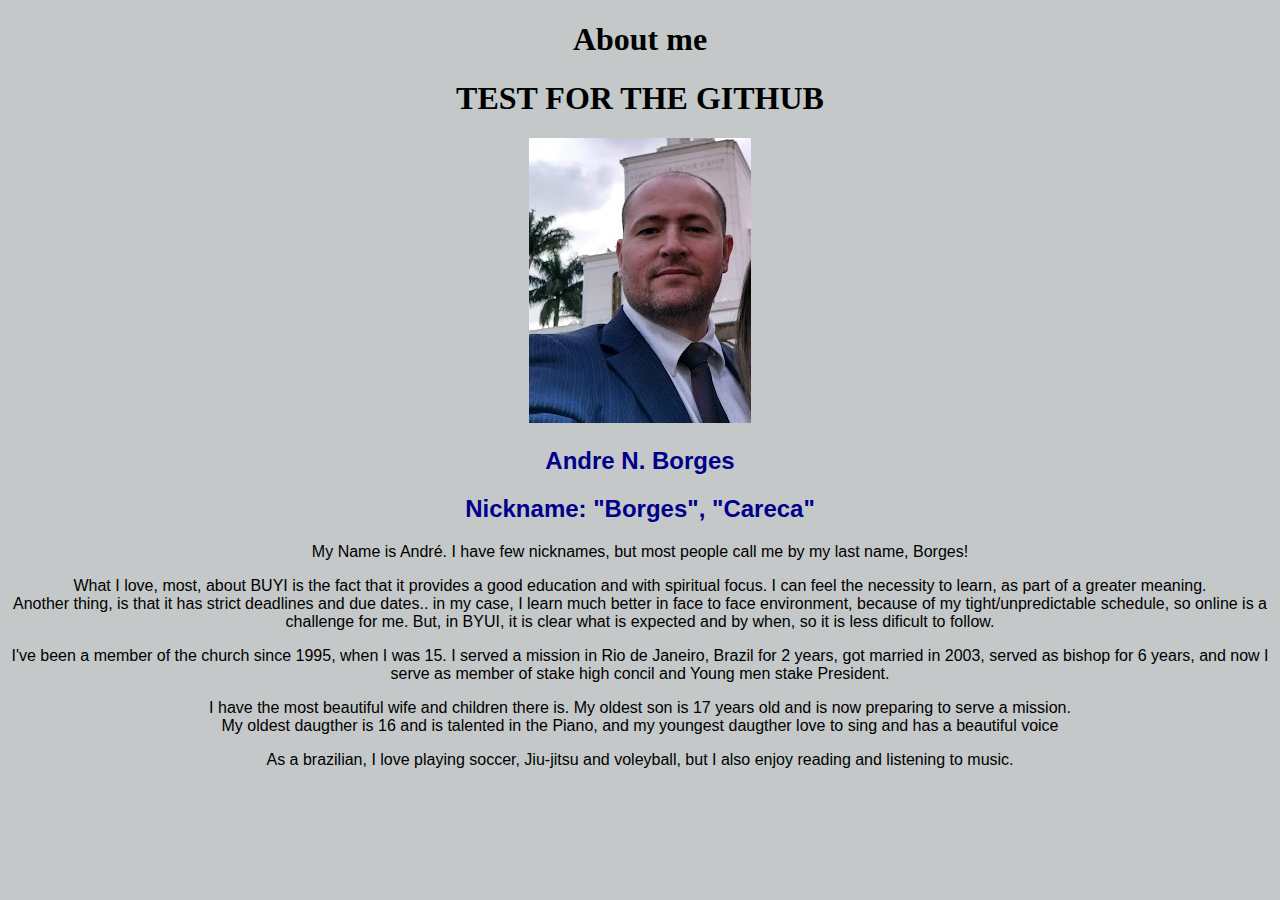
<file: aboutme/index.html>
<!DOCTYPE html>
<html lang="en">

<head>
    <meta charset="UTF-8">
    <meta http-equiv="X-UA-Compatible" content="IE=edge">
    <meta name="viewport" content="width=device-width, initial-scale=1.0">
    <title>All about me</title>
</head>
<style>
    body {
        text-align: center;
        background-color: rgb(196, 200, 201);
    }
    h2 {
        color: darkblue;
        font-family: 'Segoe UI', Tahoma, Geneva, Verdana, sans-serif;
        align-content: center;
       
    }

    p {
        color: black;
        font-family: Arial, Helvetica, sans-serif;
        font-size: medium}
    </style>

    <body>
        <h1>About me</h1>
        <h1>TEST FOR THE GITHUB</h1>
        <img src="images/aboutme.jpg" alt="Picture of Andre">

        <h2>Andre N. Borges</h2>
        <h2>Nickname: "Borges", "Careca"</h2>
        <p> My Name is André. I have few nicknames, but most people call me by my last name, Borges!</p>
        <p>What I love, most, about BUYI is the fact that it provides a good
        education and with spiritual focus. I can feel the necessity to learn,
        as part of a greater meaning. <br>
        Another thing, is that it has strict deadlines and due dates.. in my
        case, I learn much better in face to face environment, because of my
        tight/unpredictable schedule, so online is a challenge for me. But, in
        BYUI, it is clear what is expected and by when, so it is less dificult
        to follow.</p>
        <p>I've been a member of the church since 1995, when I was 15. I served a
        mission in Rio de Janeiro, Brazil for 2 years, got married in 2003,
        served as bishop for 6 years, and now I serve as member of stake high
        concil and Young men stake President.</p>
        <p>I have the most beautiful wife and children there is. My oldest son is 17 years old and is now preparing to serve
        a mission. <br>
        My oldest daugther is 16 and is talented in the Piano, and my youngest daugther love to sing and has a beautiful
        voice</p>
        <p>As a brazilian, I love playing soccer, Jiu-jitsu and voleyball, but I also enjoy
        reading and listening to music.</p>
</body>

</html>
</file>
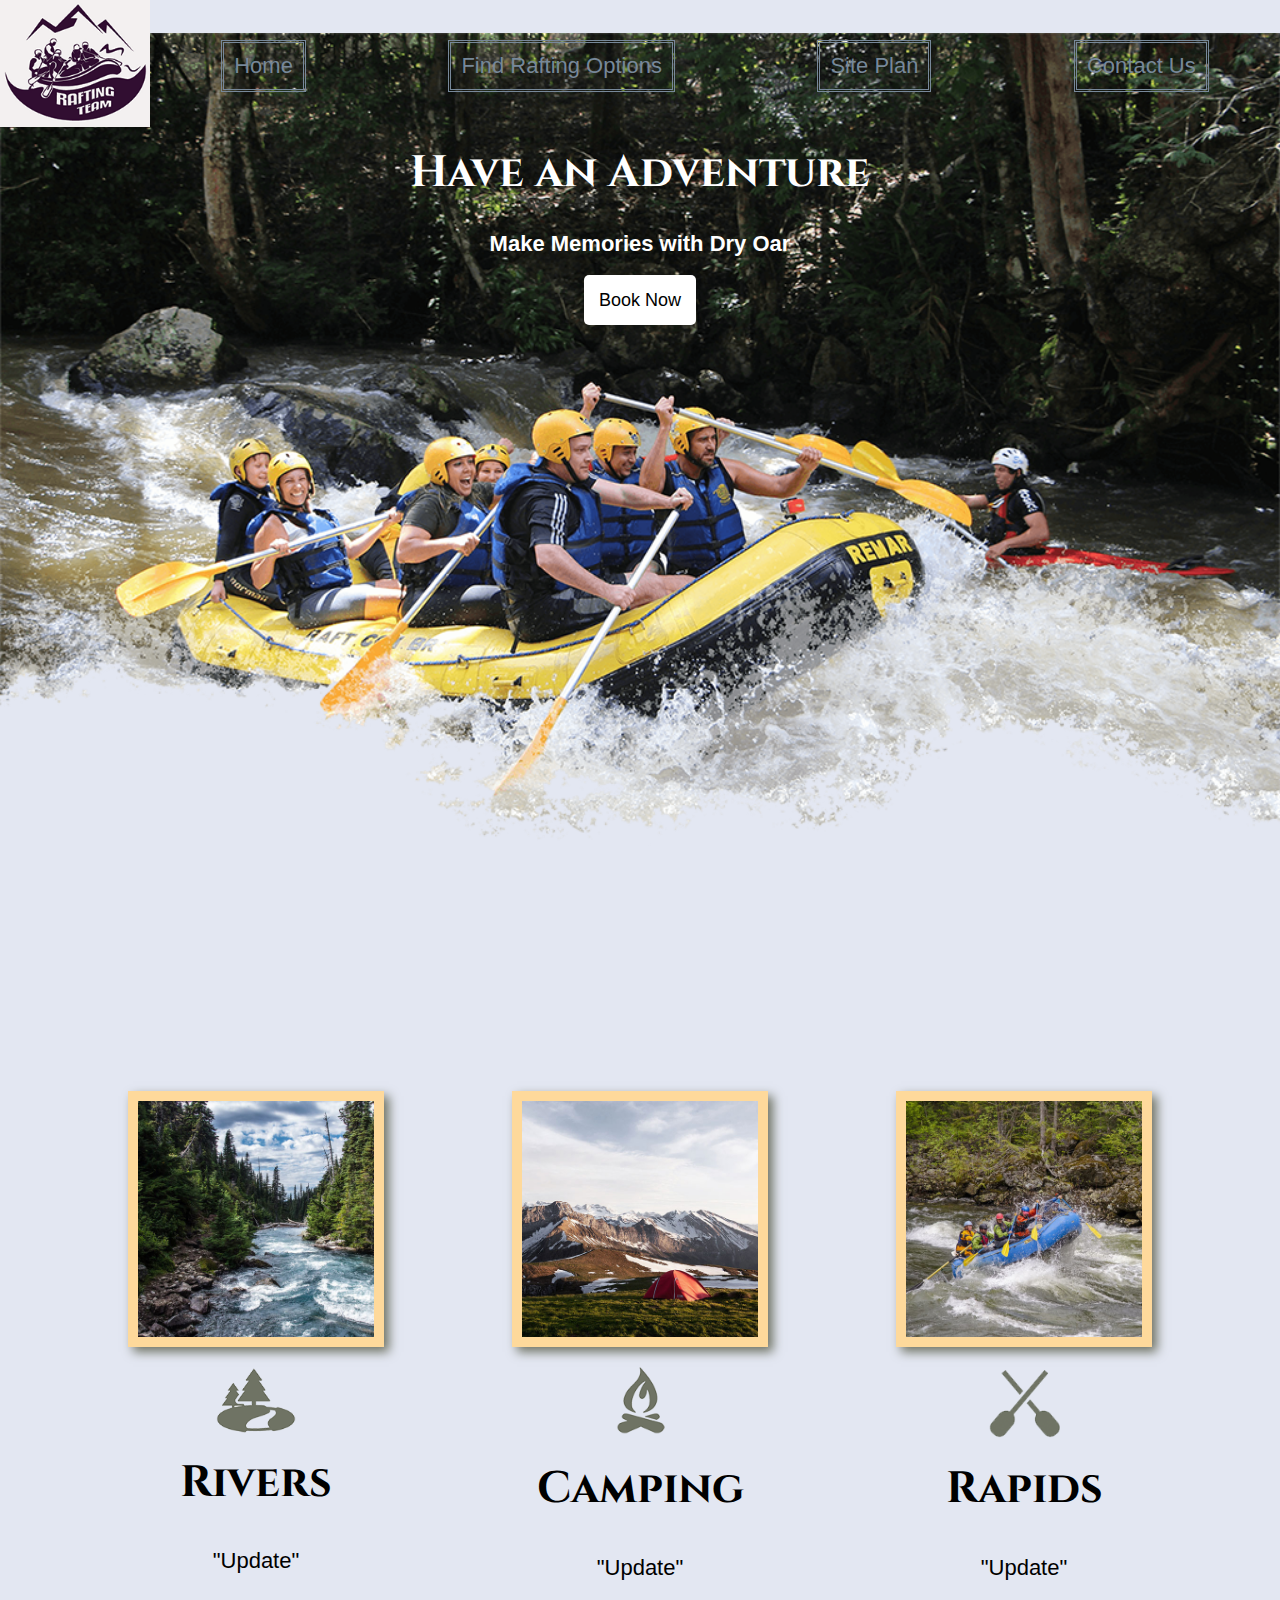
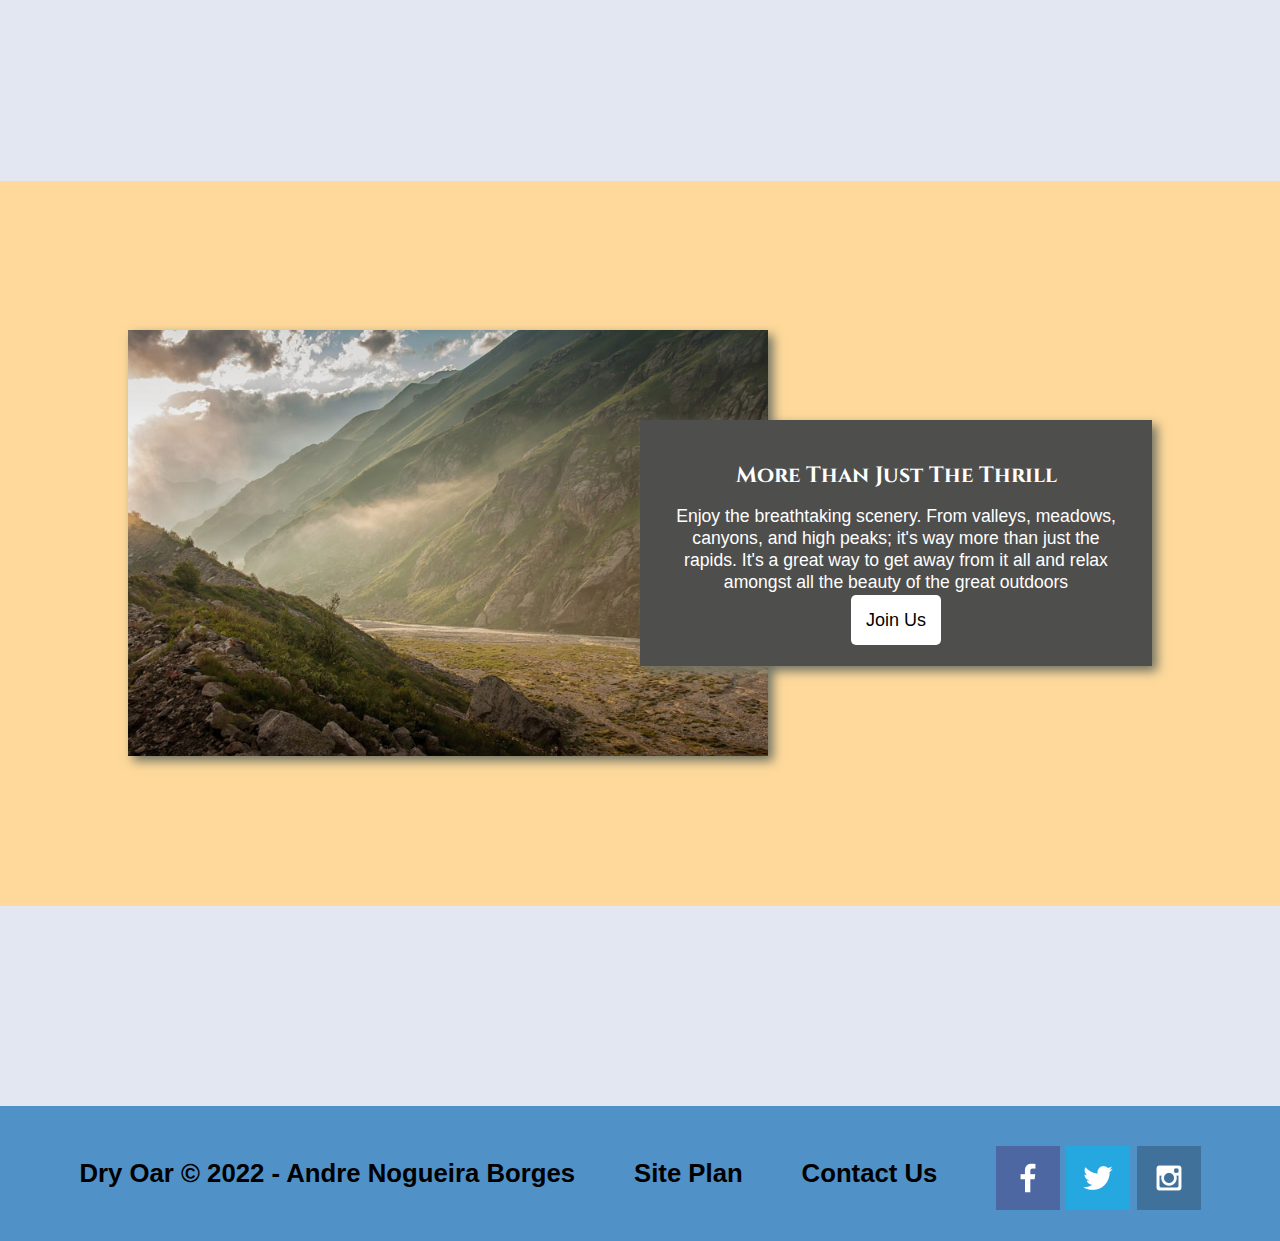
<file: wwr/index.html>
<!DOCTYPE html>
<html lang="en">
<head>
    <meta charset="UTF-8">
    <meta http-equiv="X-UA-Compatible" content="IE=edge">
    <meta name="viewport" content="width=device-width, initial-scale=1.0">
    <title>Whitewater Rafting Vacations | Dry Oar Boating | Home</title>
    <link rel="stylesheet" href="Styles/style.css">
</head>
<body>
    <div id="content">
        <header>
            <a id="Logo-link" href="index.html">
                <img class="logo" src="images/logo24_200.png" alt="Dry Oar Logo">
            </a>
            <nav>
                <a href="index.html">Home</a>
                <a href="rivers.html" target="_blank">Find Rafting Options</a>
                <a href="site-plan-rafting.html" target="_blank">Site Plan</a>
                <a href="contactus.html" target="_blank">Contact Us</a>
            </nav>

        </header>
        <div id="hero">
            <div id="hero-box">
                <img id="hero-img" src="images/hero.png" alt="People enjoying white water rafting">
            </div>
            <section id="hero-msg">
                <h1 class="home-title">Have an Adventure</h1>
                <h4>Make Memories with Dry Oar</h4>
                <div class="button-box">
                    <a class="book" href="rates.html">Book Now</a>
                </div>
            </section>

        </div>
        <main class="home-grid">
            <section class="rivers-card">
                <img class="card-img" src="images/rivers.jpg" alt="Rivers in Forest">
                <img class="icon" src="images/river_icon.png" alt="Rivers icon">
                <h2>Rivers</h2>
                <p>"Update"</p>
            </section>
            <section class="camping-card">
                <img class="card-img" src="images/camping.jpg" alt="Tent in Mountains">
                <img class="icon" src="images/fire_icon.png" alt="Fire icon">
                <h2>Camping</h2>
                <p>"Update"</p>
            </section>
            <section class="rapids-card">
                <img class="card-img" src="images/rapids.jpg" alt="Rafting Boat">
                <img class="icon" src="images/oars.png" alt="Oars icon">
                <h2>Rapids</h2>
                <p>"Update"</p>
            </section>
            <div id="background"></div>
            <img class="mountains" src="images/mountains.jpg" alt="Misty Mountains">
            <section class="msg">
                <h2>More Than Just The Thrill</h2>
                <p>Enjoy the breathtaking scenery. From valleys, meadows, canyons, and high peaks; it's way more than just the rapids. It's a great way to get away from it all and relax amongst all the beauty of the great outdoors</p>
                <a class="join" href="rivers.html">Join Us</a>
            </section> 

        </main>
        <footer>
            <h3>Dry Oar &copy; 2022 - Andre Nogueira Borges</h3>
            <h3><a href="site-plan-rafting.html">Site Plan</a></h3>
            <h3><a href="contactus.html">Contact Us</a></h3>
            <div class="social">
                <a href="https://facebook.com" target="_blank"><img src="images/facebook.png" alt="fb icon"></a>
                <a href="https://twitter.com" target="_blank"><img src="images/twitter.png" alt="twitter icon" ></a>
                <a href="https://instagram.com" target="_blank"><img src="images/instagram.png" alt="instagram icon"></a>
            </div>

        </footer>
    </div>
    
</body>
</html>
</file>
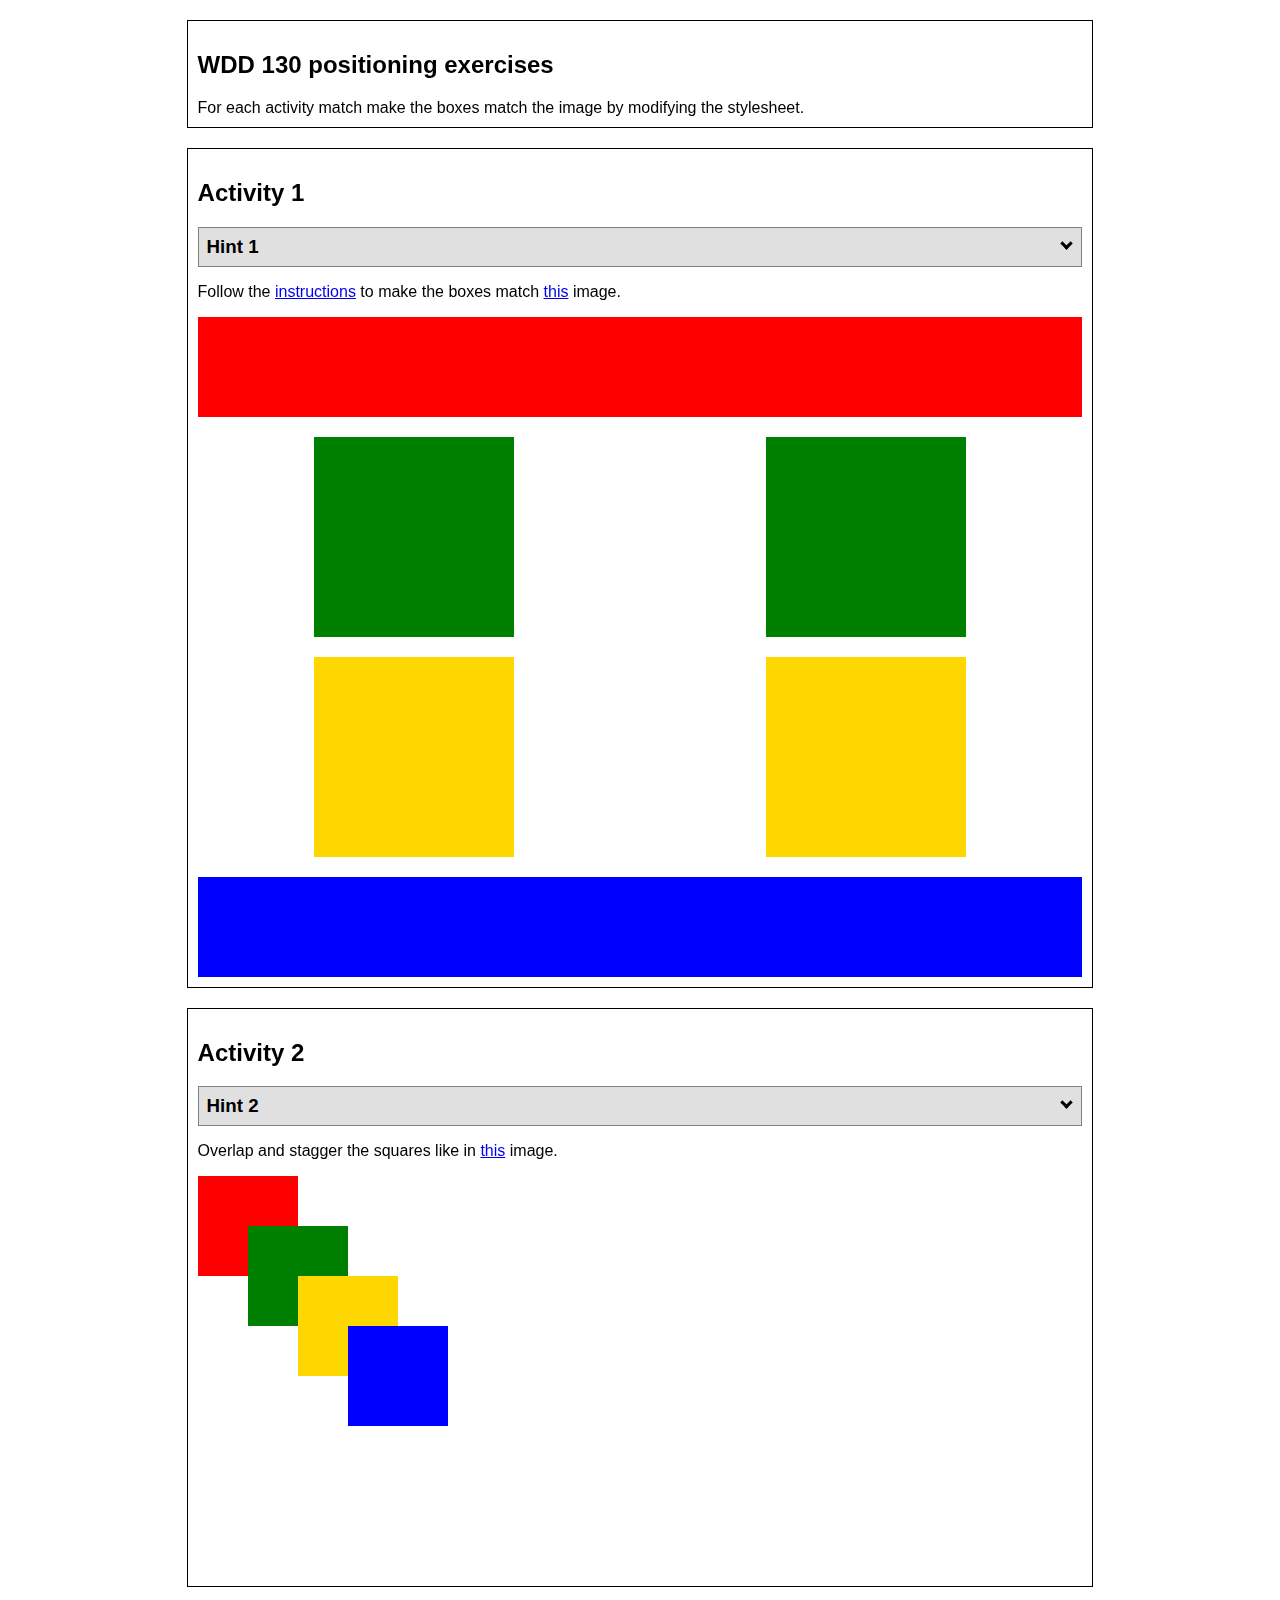
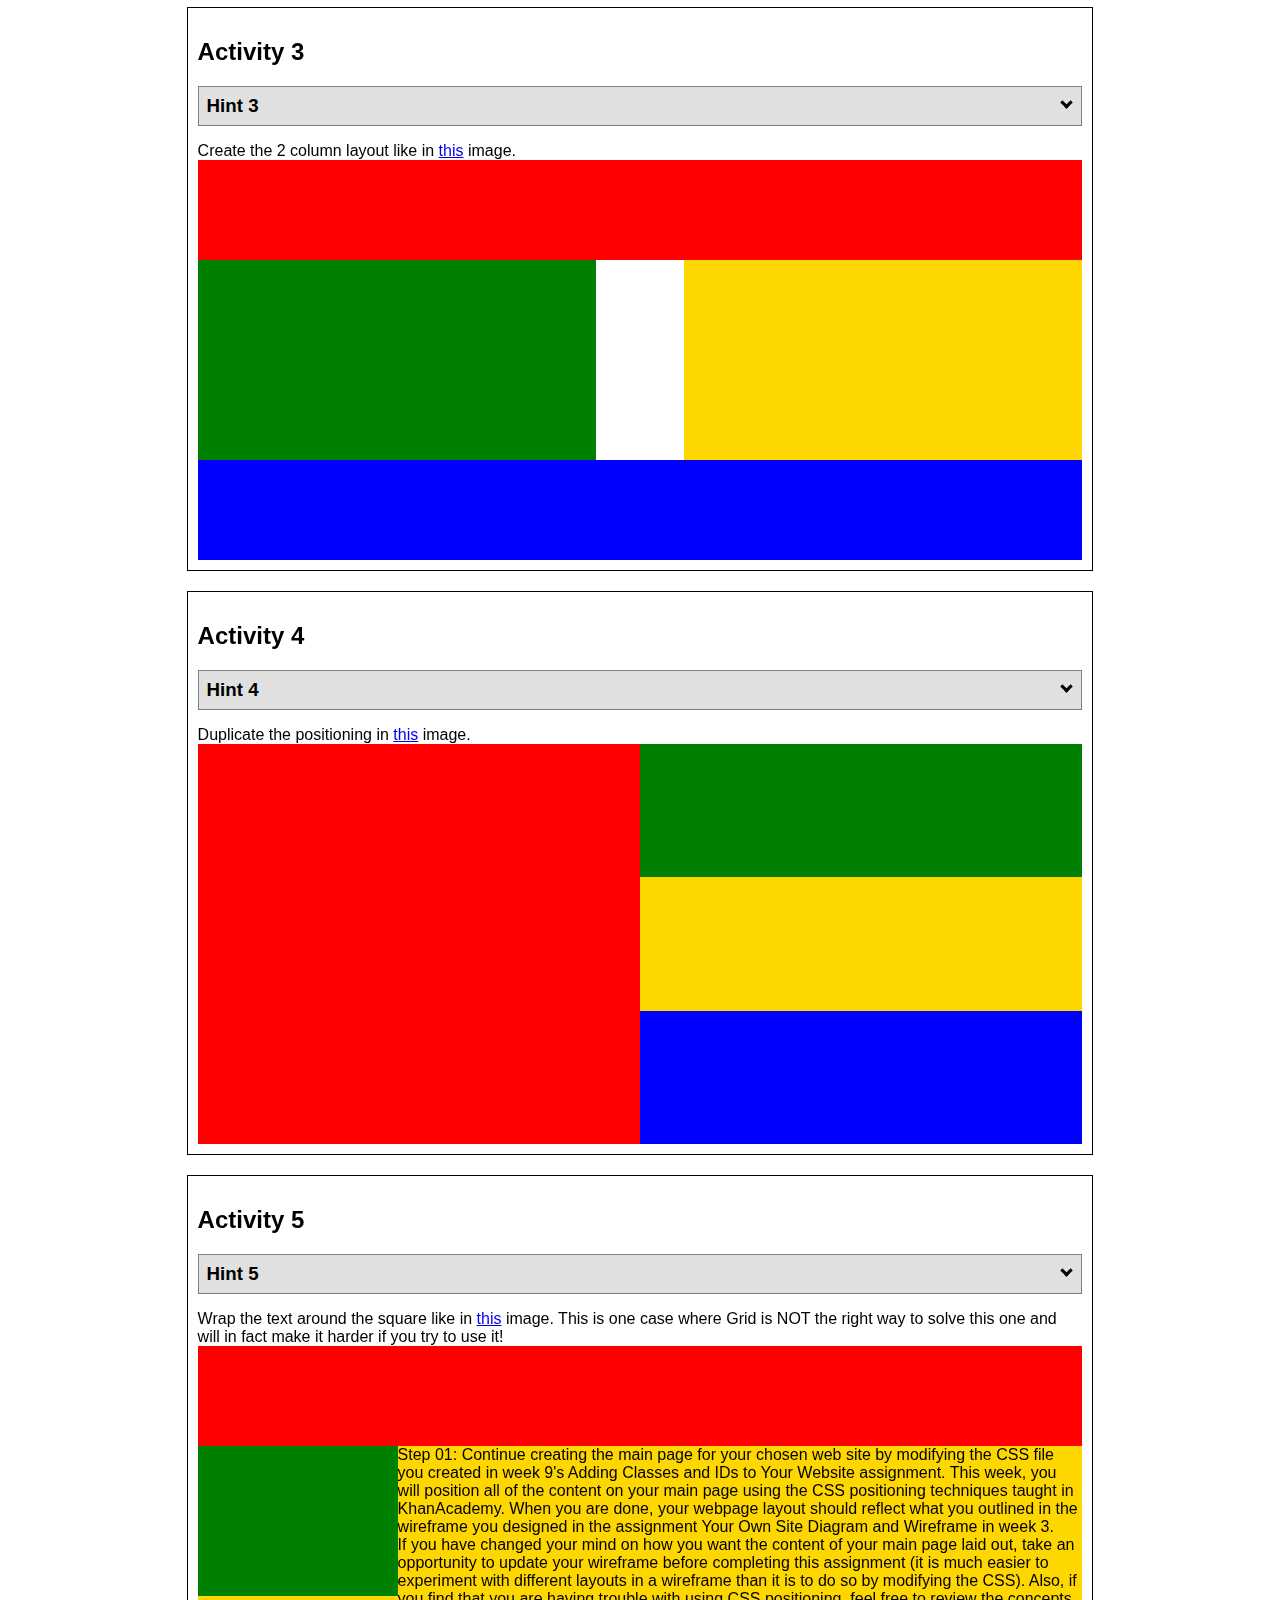
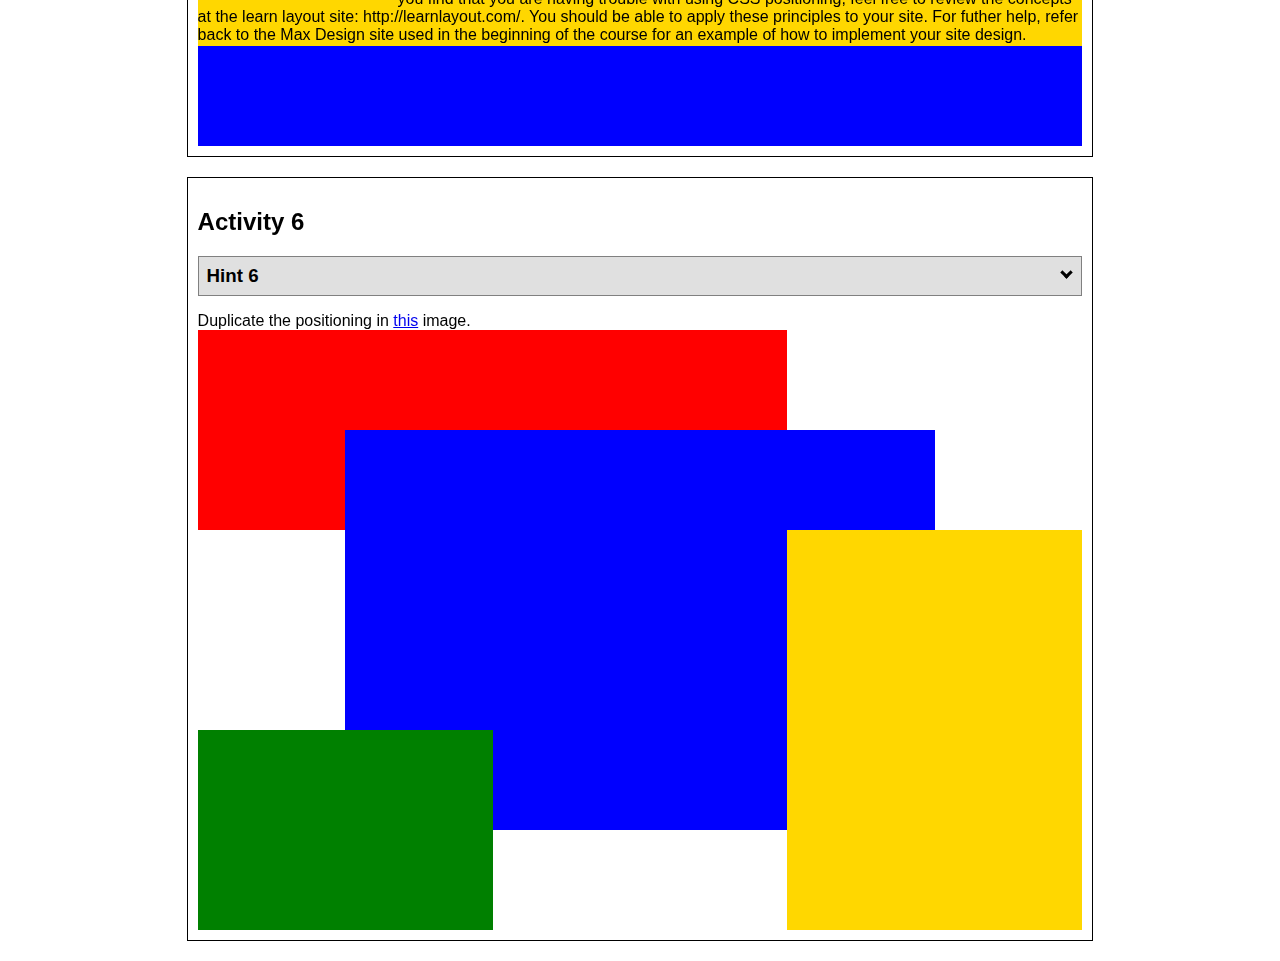
<file: positioning.html>
<!DOCTYPE html>
<html lang="en">
  <head>
    <!-- HTML - Name: positioning.html -->
    <title>Positioning Activity</title>
    <link rel="stylesheet" type="text/css" href="positionstyles.css" />
  </head>
  <body>
    <div class="activity">
      <h2>WDD 130 positioning exercises</h2>
      For each activity match make the boxes match the image by modifying the stylesheet.</div>
    <div class="activity">
      <h2>Activity 1</h2>
      <section class="hint"><input type="checkbox" ><i></i> <h3>Hint 1</h3><div><p>Check out the <a href="https://byui-wdd.github.io/wdd130/activities/w06-css-positioning.html" target="_blank">activity instructions</a> in Ilearn!</p></div></section>
      <p>Follow the <a href="https://byui-wdd.github.io/wdd130/activities/w06-css-positioning.html" target="_blank">instructions</a> to make the boxes match  <a href="https://byui-wdd.github.io/wdd130/images/example1.png" target="_blank">this</a> image.</p>
      <div class="content1" >
        <div class="red1" ></div>
        <div class="green1" ></div>
        <div class="green1" ></div>
        <div class="yellow1"></div>
        <div class="yellow1"></div>
        <div class="blue1"></div>
      </div>
    </div>
    <div class="activity">
      <h2>Activity 2</h2>
      <section class="hint"><input type="checkbox" > <h3>Hint 2</h3><i></i><div><p>Remember that the best way to shift elements around slightly on the page is with Margins.  You could also use Grid.  Either would work for this. If you choose margin, you can use a <em>negative</em> margin. (ie margin-top: -20px;)</p><h4>Properties used:</h4><ul><li>margin-top, margin-left</li><li>...or...</li><li>grid-template-columns: 50px 50px 50px 50px 50px </li></ul></div></section>
      <p>Overlap and stagger the squares like in <a href="https://byui-wdd.github.io/wdd130/images/example2.png" target="_blank">this</a> image.</p>
      <div class="content2" >
        <div class="red2" ></div>
        <div class="green2" ></div>
        <div class="yellow2"></div>
        <div class="blue2"></div>
      </div>
    </div>
    <div class="activity">
      <h2>Activity 3</h2>
      <section class="hint"><input type="checkbox" > <h3>Hint 3</h3><i></i><div><p>This one is going to be best solved with CSS Grid. Remember to make the boxes the right width first...then start moving them around. </p><h4>Properties used:</h4><ul><li>display:grid;</li><li>grid-template-columns:</li><li>grid-column-gap:</li>
        <li>grid-column:</li>  </ul></div></section>
      Create the 2 column layout like in <a href="https://byui-wdd.github.io/wdd130/images/example3.png" target="_blank">this</a>  image.
      <div class="content3" >
        <div class="red3" ></div>
        <div class="green3" ></div>
        <div class="yellow3"></div>
        <div class="blue3"></div>
      </div>
    </div>
    <div class="activity">
      <h2>Activity 4</h2>
      <section class="hint"><input type="checkbox" > <h3>Hint 4</h3><i></i><div><p>For the others we have been primarily concerned with width. For this one you will need to adjust height as well. </p><h4>Properties used:</h4><ul><li>display:grid;</li><li>grid-template-columns:</li><li>grid-row:</li></ul></div></section>
      Duplicate the positioning in <a href="https://byui-wdd.github.io/wdd130/images/example4.png" target="_blank">this</a> image. 
      <div class="content4" >
        <div class="red4" ></div>
        <div class="green4" ></div>
        <div class="yellow4"></div>
        <div class="blue4"></div>
      </div>
    </div>

    <div class="activity">
      <h2>Activity 5</h2>
      <section class="hint"><input type="checkbox" > <h3>Hint 5</h3><i></i><div><p>Grid is <strong>not</strong> the right way to do this.  In fact there is only one way to really do that...and that is with float. Remember that we float the thing we want the text to wrap around.  Also remember to start by making all the shapes the right size and shape.</p><h4>Properties used:</h4><ul><li>float: left;</li></ul></div></section>
      Wrap the text around the square like in <a href="https://byui-wdd.github.io/wdd130/images/example5.png" target="_blank">this</a> image. This is one case where Grid is NOT the right way to solve this one and will in fact make it harder if you try to use it!
      <div class="content5" >
        <div class="red5" ></div>
        <div class="green5" ></div>
        <div class="yellow5">Step 01: Continue creating the main page for your chosen web site by modifying the CSS file you created in week 9's Adding Classes and IDs to Your Website assignment. This week, you will position all of the content on your main page using the CSS positioning techniques taught in KhanAcademy. When you are done, your webpage layout should reflect what you outlined in the wireframe you designed in the assignment Your Own Site Diagram and Wireframe in week 3. <br />
          If you have changed your mind on how you want the content of your main page laid out, take an opportunity to update your wireframe before completing this assignment (it is much easier to experiment with different layouts in a wireframe than it is to do so by modifying the CSS). Also, if you find that you are having trouble with using CSS positioning, feel free to review the concepts at the learn layout site: http://learnlayout.com/. You should be able to apply these principles to your site. For futher help, refer back to the Max Design site used in the beginning of the course for an example of how to implement your site design.</div>
        <div class="blue5"></div>
      </div>
    </div>
    <div class="activity">
      <h2>Activity 6</h2>
      <section class="hint"><input type="checkbox" > <h3>Hint 6</h3><i></i><div><p>This one is all about visualizing the grid behind the layout. If you are having a hard time doing that first: all the sizes are even multiples of 100, and second here is another example with the lines drawn: <a href="https://byui-wdd.github.io/wdd130/images/example6-hint.png" target="_blank">example 6 with lines</a>. For this one you will find it easiest if you use px for the column width. You can also use <kbd>z-index</kbd> to control the element layering.    </p><h4>Properties used:</h4><ul><li>display:grid;</li><li>grid-template-columns:</li><li>grid-column:</li><li>grid-row:</li><li><a href="https://www.w3schools.com/cssref/pr_pos_z-index.asp" target="_blank">z-index:</a></li></ul></div></section>
      Duplicate the positioning in <a href="https://byui-wdd.github.io/wdd130/images/example6.png" target="_blank">this</a> image.
      <div class="content6" >
        <div class="red6" ></div>
        <div class="green6" ></div>
        <div class="yellow6"></div>
        <div class="blue6"></div>
      </div>
    </div>
  </body>
</html>
</file>
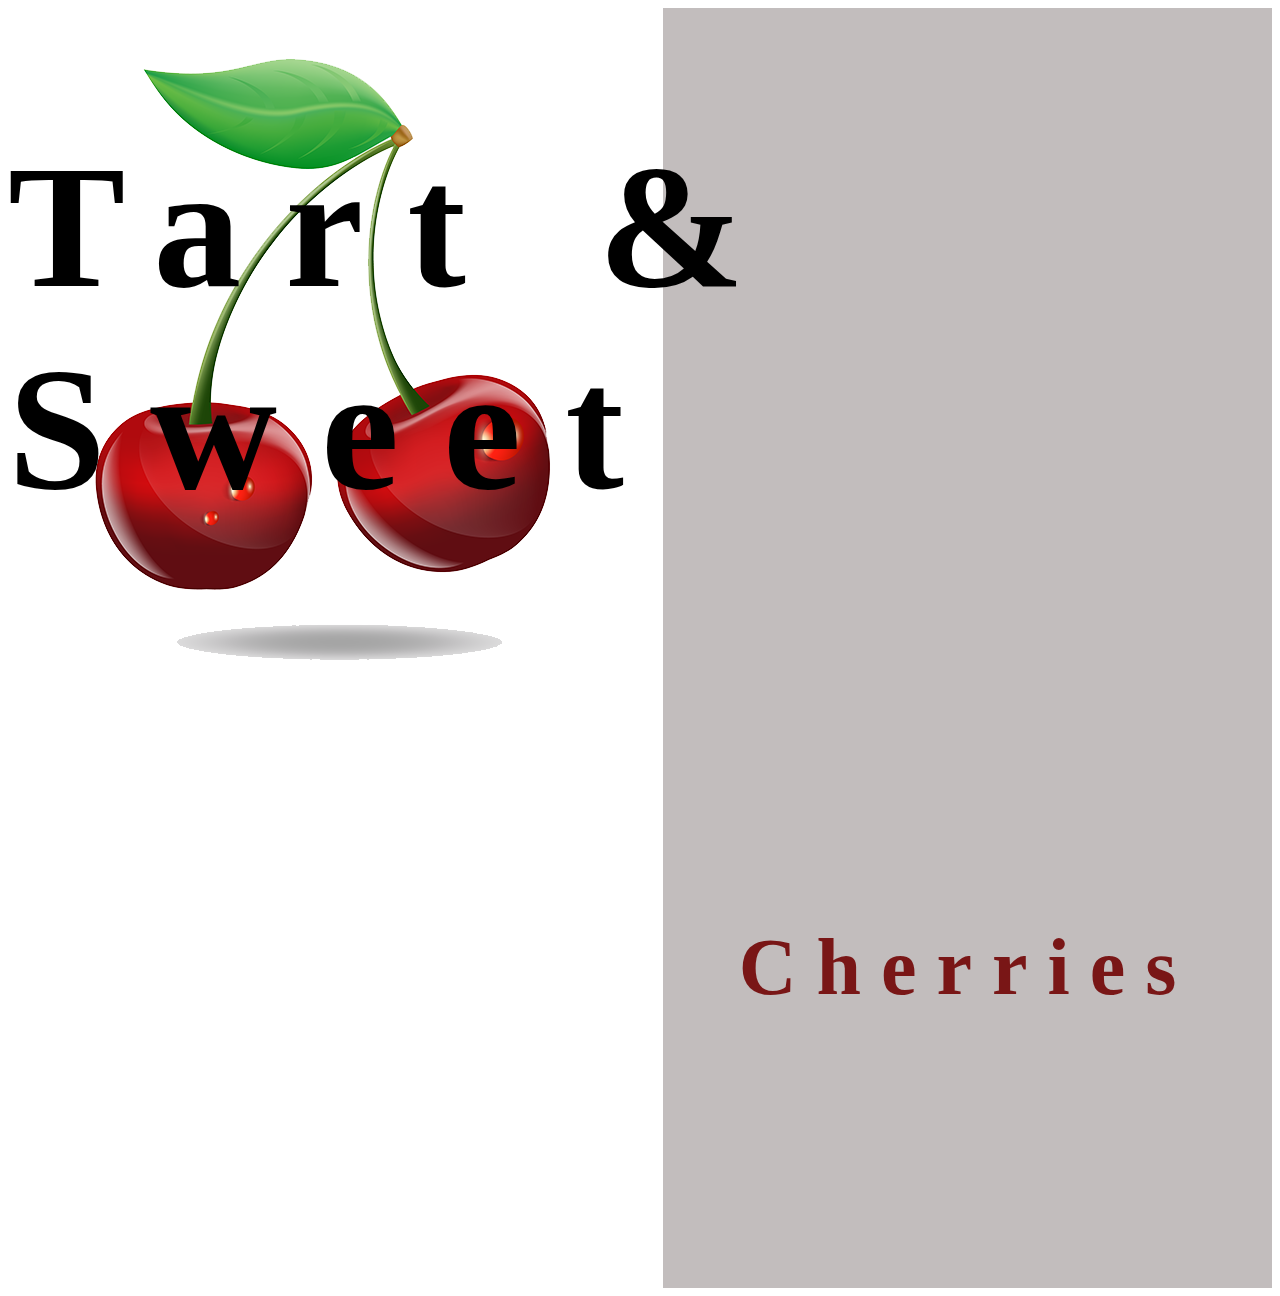
<file: test/w6challenge.html>
<!DOCTYPE html>
<html lang="en">
<head>
    <meta charset="UTF-8">
    <meta http-equiv="X-UA-Compatible" content="IE=edge">
    <meta name="viewport" content="width=device-width, initial-scale=1.0">
    <title>W06 Challenge</title>
    <link rel="stylesheet" href="style/w6challenge.css">
</head>
<body>
    <main>
        <div class="home-grid">
            <img src="style/w06_cherries.png">
            <h1>Tart & Sweet</h1>
            <div class="cherry"></div>
            <h2>Cherries</h2>
            

        </div>
    </main>
</body>
</html>
</file>
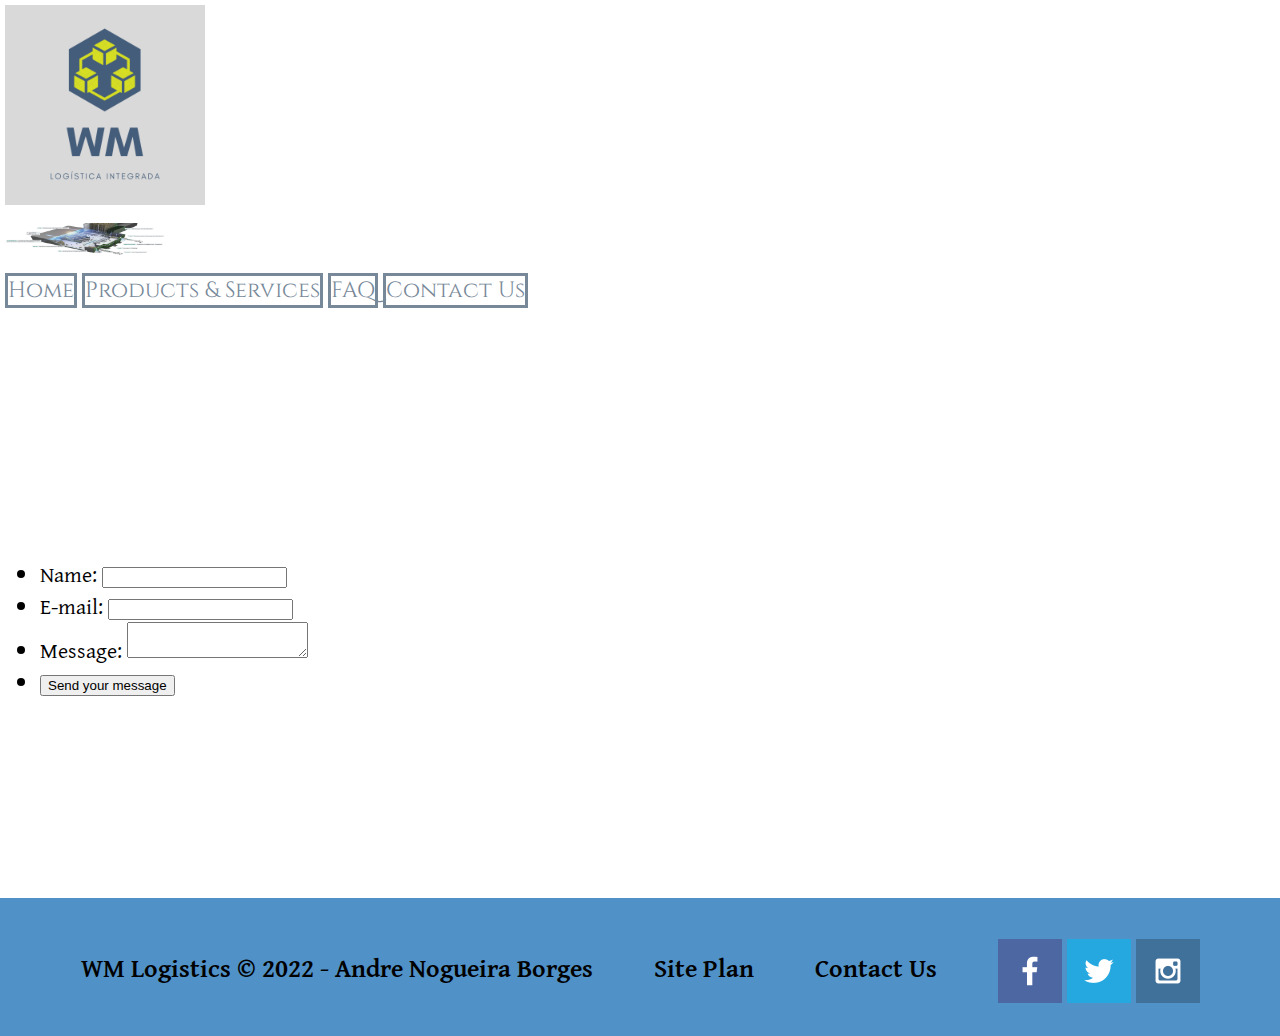
<file: warehouse/wmcontactus.html>
<!DOCTYPE html>
<html lang="en">
<head>
    <meta charset="UTF-8">
    <meta http-equiv="X-UA-Compatible" content="IE=edge">
    <meta name="viewport" content="width=device-width, initial-scale=1.0">
    <title>WM Logistics | Logistica Integrada | Home</title>
    <link type="text/css" rel="stylesheet" href="styles/styles.css">
    
</head>
<body>
    <header>
        <a id="Logo-link" href="index.html">
            <img class="logo" src="images/wmlogo.png" alt="WM Logistics Logo" width="200">
            <img class="background" src="images/rsz_pg1bg.png" alt="background image header">
        </a>
        <nav>
            <a href="index.html">Home</a>
            <a href="wmproducts.html" target="_blank">Products & Services</a>
            <a href="wmfaq.html" target="_blank">FAQ</a>
            <a href="wmcontactus.html" target="_blank">Contact Us</a>
        </nav>

    </header>
    <main class="contactus">
        <div id="feedback"></div>
        <form action="/my-handling-form-page" method="post">
            <ul>
             <li>
               <label for="name">Name:</label>
               <input type="text" id="name" name="user_name">
             </li>
             <li>
               <label for="mail">E-mail:</label>
               <input type="email" id="mail" name="user_email">
             </li>
             <li>
               <label for="msg">Message:</label>
               <textarea id="msg" name="user_message"></textarea>
               
             </li>
             <li class="button">
                <button type="submit">Send your message</button>
              </li>
            </ul>
            </form>
        </main>
        <footer>
            <h3>WM Logistics &copy; 2022 - Andre Nogueira Borges</h3>
            <h3><a href="site-plan.html">Site Plan</a></h3>
            <h3><a href="wmcontactus.html">Contact Us</a></h3>
            <div class="social">
                <a href="https://facebook.com" target="_blank"><img src="images/facebook.png" alt="fb icon"></a>
                <a href="https://twitter.com" target="_blank"><img src="images/twitter.png" alt="twitter icon" ></a>
                <a href="https://instagram.com" target="_blank"><img src="images/instagram.png" alt="instagram icon"></a>
            </div>

        </footer>
        <script>
            // get the feedback div element so we can do something with it.
            const feedbackElement = document.getElementById('feedback');
            // get the form so we can read what was entered in it.
            const formElement = document.forms[0];
            // add a 'listener' to wait for a submission of our form. When that happens run the code below.
            formElement.addEventListener('submit', function(e) {
                // stop the form from doing the default action.
                e.preventDefault();
                // set the contents of our feedback element to a message letting the user know the form was submitted successfully. Notice that we pull the name that was entered in the form to personalize the message!
                feedbackElement.innerHTML = 'Hello '+ formElement.user_name.value +'! Thank you for your message. We will get back with you as soon as possible!';
                // make the feedback element visible.
                feedbackElement.style.display = "block";
                // add a class to move everything down so our message doesn't cover it.
                document.body.classList.toggle('moveDown');
            });
        </script>

</body>
</html>
</file>
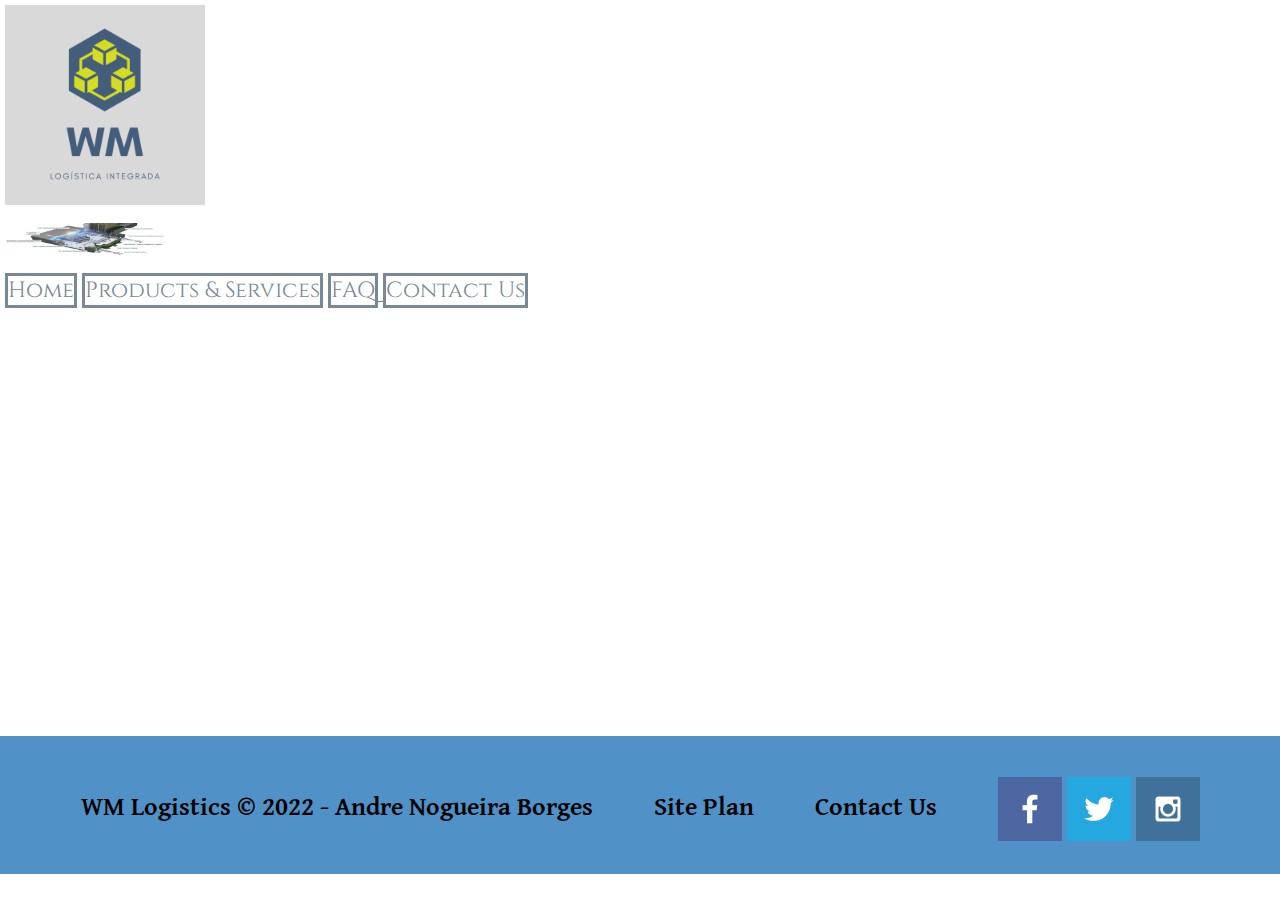
<file: warehouse/wmfaq.html>
<!DOCTYPE html>
<html lang="en">
<head>
    <meta charset="UTF-8">
    <meta http-equiv="X-UA-Compatible" content="IE=edge">
    <meta name="viewport" content="width=device-width, initial-scale=1.0">
    <title>WM Logistics | Logistica Integrada | Home</title>
    <link type="text/css" rel="stylesheet" href="styles/styles.css">
</head>
<body>
    <div id="content">
        <header>
            <a id="Logo-link" href="index.html">
                <img class="logo" src="images/wmlogo.png" alt="WM Logistics Logo" width="200">
                <img class="background" src="images/rsz_pg1bg.png" alt="background image header">
            </a>
            <nav>
                <a href="index.html">Home</a>
                <a href="wmproducts.html" target="_blank">Products & Services</a>
                <a href="wmfaq.html" target="_blank">FAQ</a>
                <a href="wmcontactus.html" target="_blank">Contact Us</a>
            </nav>

        </header>
        <main>
            
        </main>
        <footer>
            <h3>WM Logistics &copy; 2022 - Andre Nogueira Borges</h3>
            <h3><a href="site-plan.html">Site Plan</a></h3>
            <h3><a href="wmcontactus.html">Contact Us</a></h3>
            <div class="social">
                <a href="https://facebook.com" target="_blank"><img src="images/facebook.png" alt="fb icon"></a>
                <a href="https://twitter.com" target="_blank"><img src="images/twitter.png" alt="twitter icon" ></a>
                <a href="https://instagram.com" target="_blank"><img src="images/instagram.png" alt="instagram icon"></a>
            </div>

        </footer>
    </div>
</body>
</html>
</file>
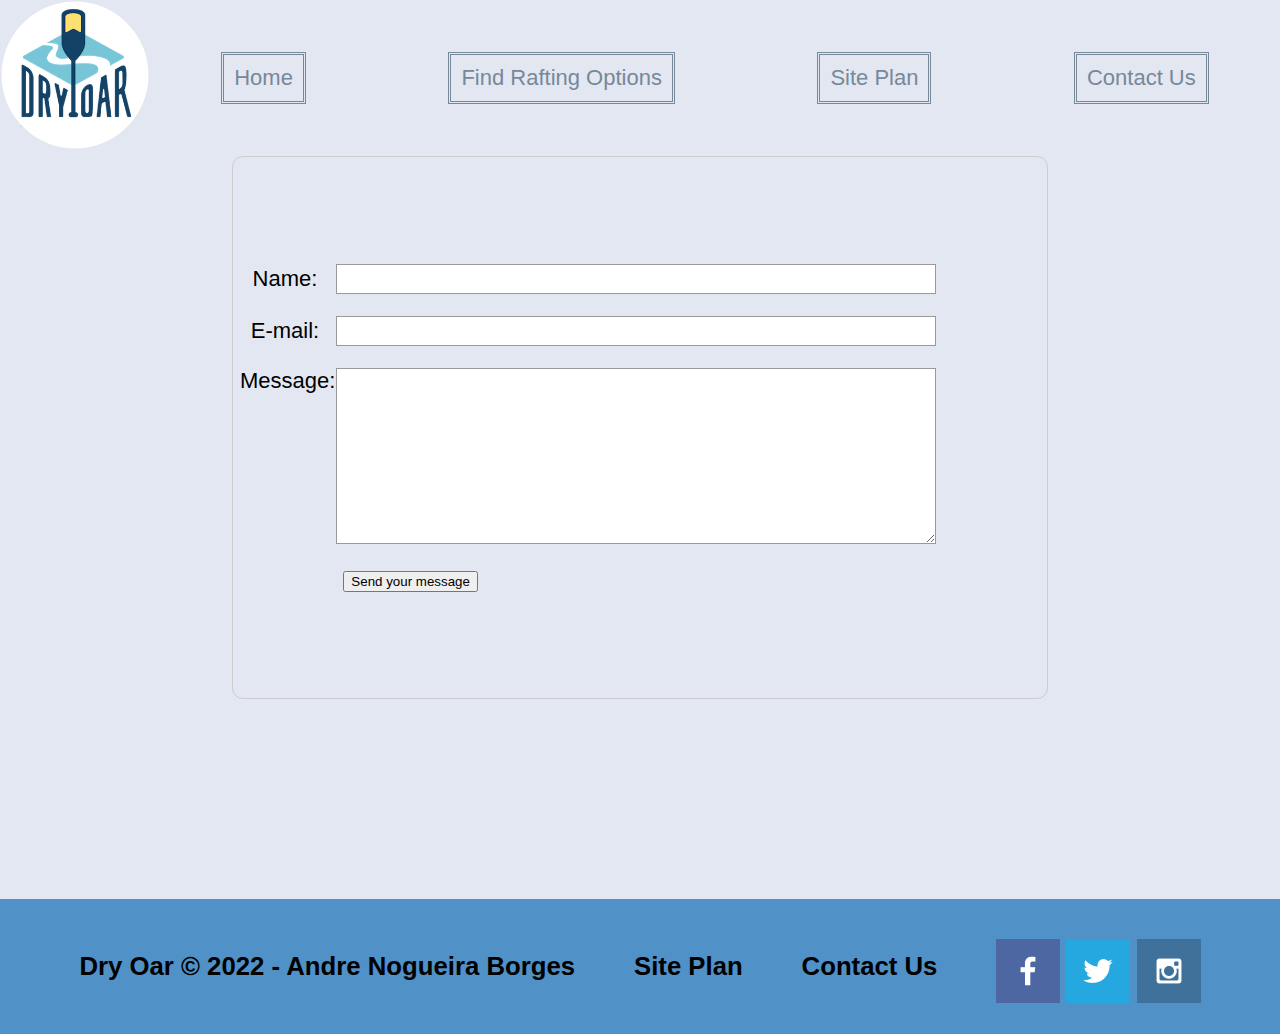
<file: wwr/contactus.html>
<!DOCTYPE html>
<html lang="en">
<head>
    <meta charset="UTF-8">
    <meta http-equiv="X-UA-Compatible" content="IE=edge">
    <meta name="viewport" content="width=device-width, initial-scale=1.0">
    <title>Rivers</title>
    <link rel="stylesheet" href="Styles/style.css">
    <style>
        form {
            /* Center the form on the page */
            margin: 0 auto;
            width: 800px;
            /* Form outline */
            padding: .3em;
            border: 1px solid #CCC;
            border-radius: .5em;
          }
          
          ul {
            list-style: none;
            padding: 0;
            margin: 100px auto;
          }
          
          form li + li {
            margin-top: 1em;
          }
          
          label {
            /* Uniform size & alignment */
            display: inline-block;
            width: 90px;
            text-align: center;
          }
          
          input,
          textarea {
            /* To make sure that all text fields have the same font settings
               By default, textareas have a monospace font */
            font: 1em sans-serif;
          
            /* Uniform text field size */
            width: 600px;
            box-sizing: border-box;
          
            /* Match form field borders */
            border: 1px solid #999;
          }
          
          input:focus,
          textarea:focus {
            /* Additional highlight for focused elements */
            border-color: #000;
          }
          
          textarea {
            /* Align multiline text fields with their labels */
            vertical-align: top;
          
            /* Provide space to type some text */
            height: 8em;
          }
          
          .button {
            /* Align buttons with the text fields */
            padding-left: 90px; /* same size as the label elements */
          }
          
          button {
            /* This extra margin represent roughly the same space as the space
               between the labels and their text fields */
            margin-left: 1em;
          }
          #feedback {
            background-color: antiquewhite;
            position: absolute;
            top: 0;
            left: 0;
            right: 0;
            padding: .5em;
            /* make this element invisible until we are ready for it */
            display: none;       
        }
        .moveDown {
            margin-top: 3em;
        }

    </style>
</head>
<body>
    <header>
        <a id="Logo-link" href="index.html">
            <img class="logo" src="images/logo.png" alt="Dry Oar Logo">
        </a>
        <nav>
            <a href="index.html">Home</a>
            <a href="rivers.html" target="_blank">Find Rafting Options</a>
            <a href="site-plan-rafting.html" target="_blank">Site Plan</a>
            <a href="contactus.html" target="_blank">Contact Us</a>
        </nav>
    </header>
    <main class="contactus">
        <div id="feedback"></div>
        <form action="/my-handling-form-page" method="post">
            <ul>
             <li>
               <label for="name">Name:</label>
               <input type="text" id="name" name="user_name">
             </li>
             <li>
               <label for="mail">E-mail:</label>
               <input type="email" id="mail" name="user_email">
             </li>
             <li>
               <label for="msg">Message:</label>
               <textarea id="msg" name="user_message"></textarea>
               
             </li>
             <li class="button">
                <button type="submit">Send your message</button>
              </li>
            </ul>
           </form>

    </main>
    <footer>
        <h3>Dry Oar &copy; 2022 - Andre Nogueira Borges</h3>
        <h3><a href="site-plan-rafting.html">Site Plan</a></h3>
        <h3><a href="contactus.html">Contact Us</a></h3>
        <div class="social">
            <a href="https://facebook.com" target="_blank"><img src="images/facebook.png" alt="fb icon"></a>
            <a href="https://twitter.com" target="_blank"><img src="images/twitter.png" alt="twitter icon" ></a>
            <a href="https://instagram.com" target="_blank"><img src="images/instagram.png" alt="instagram icon"></a>
        </div>

    </footer>
    <script>
        // get the feedback div element so we can do something with it.
        const feedbackElement = document.getElementById('feedback');
        // get the form so we can read what was entered in it.
        const formElement = document.forms[0];
        // add a 'listener' to wait for a submission of our form. When that happens run the code below.
        formElement.addEventListener('submit', function(e) {
            // stop the form from doing the default action.
            e.preventDefault();
            // set the contents of our feedback element to a message letting the user know the form was submitted successfully. Notice that we pull the name that was entered in the form to personalize the message!
            feedbackElement.innerHTML = 'Hello '+ formElement.user_name.value +'! Thank you for your message. We will get back with you as soon as possible!';
            // make the feedback element visible.
            feedbackElement.style.display = "block";
            // add a class to move everything down so our message doesn't cover it.
            document.body.classList.toggle('moveDown');
        });
    </script>
    

    
</body>
</html>
</file>
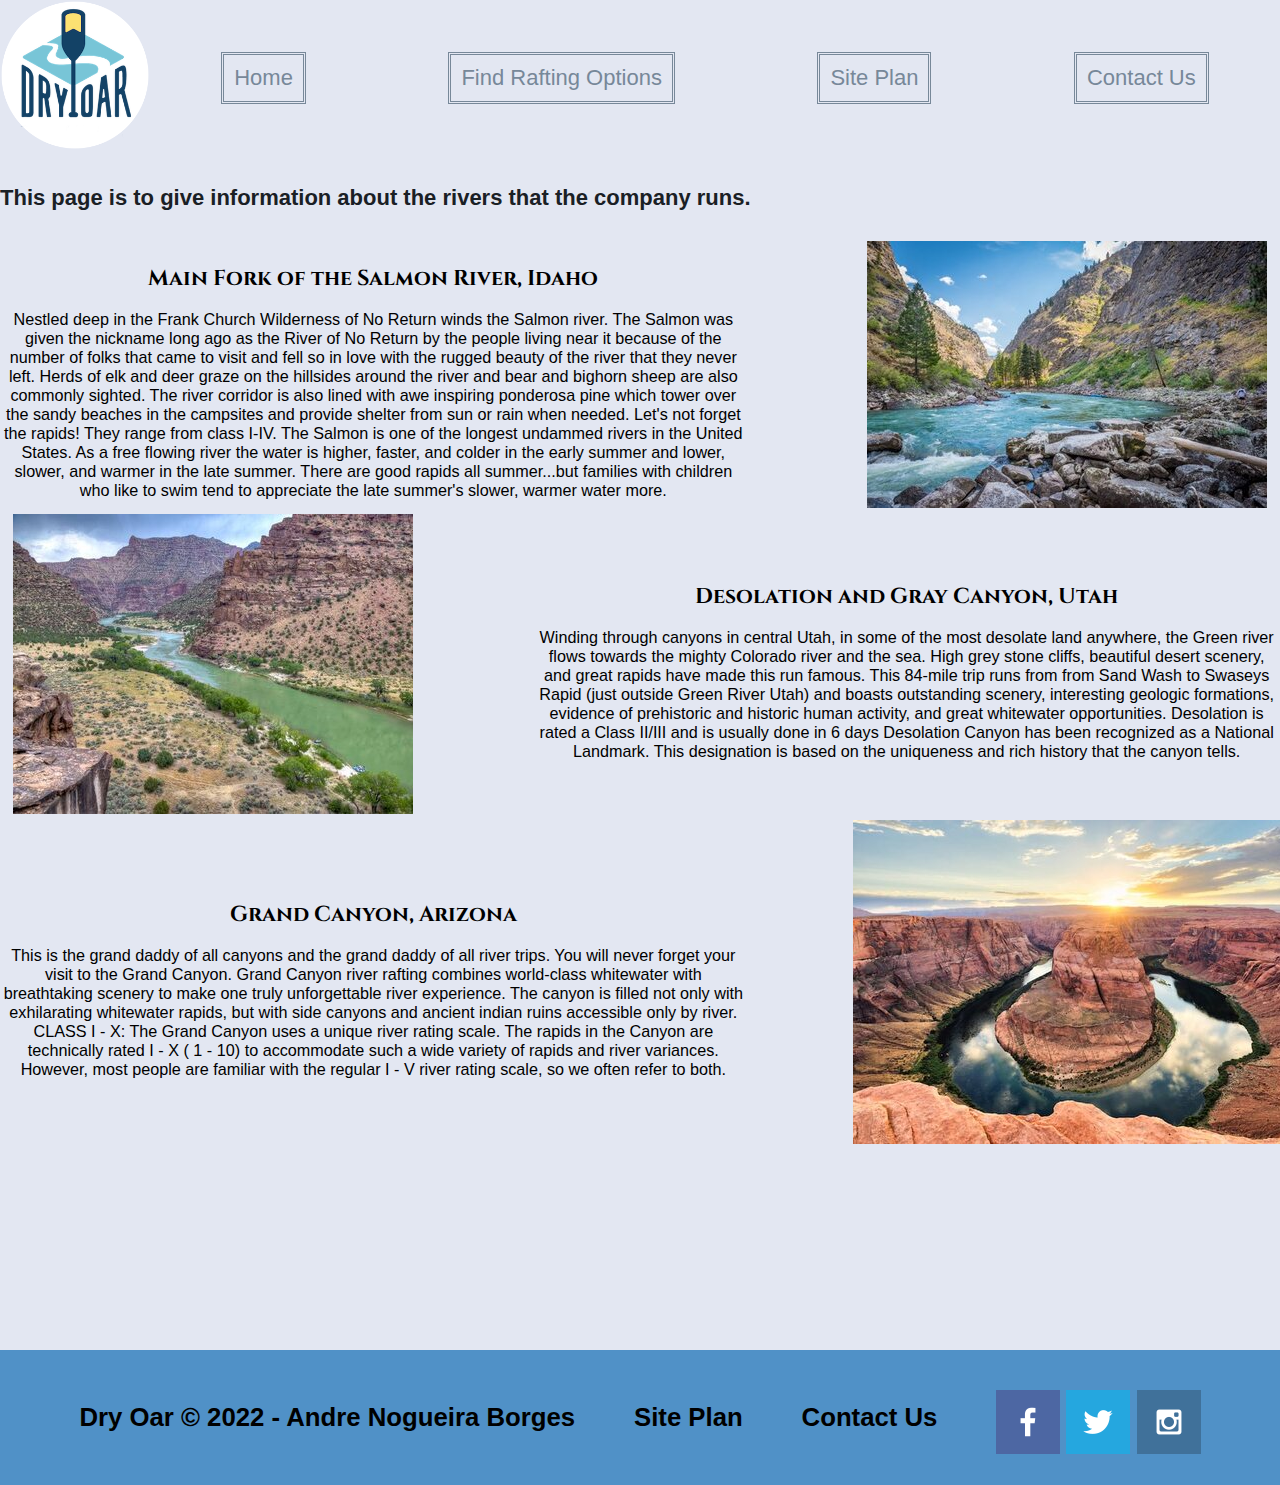
<file: wwr/rivers.html>
<!DOCTYPE html>
<html lang="en">
<head>
    <meta charset="UTF-8">
    <meta http-equiv="X-UA-Compatible" content="IE=edge">
    <meta name="viewport" content="width=device-width, initial-scale=1.0">
    <title>Rivers</title>
    <link rel="stylesheet" href="Styles/style.css">
</head>
<body>
    <header>
        <a id="Logo-link" href="index.html">
            <img class="logo" src="images/logo.png" alt="Dry Oar Logo">
        </a>
        <nav>
            <a href="index.html">Home</a>
            <a href="rivers.html" target="_blank">Find Rafting Options</a>
            <a href="site-plan-rafting.html" target="_blank">Site Plan</a>
            <a href="contactus.html" target="_blank">Contact Us</a>
        </nav>
    </header>
    <main class="river-grid">
        <h4 id="river-page"> This page is to give information about the rivers that the company runs.</h4>
        <section class="salmon-img"> 
            <img src="images/rsz_1middle-salmon.jpg" alt="Salmon River image">
        </section>
        <section class="salmon-t">
            <h2 id="h"> Main Fork of the Salmon River, Idaho </h2>
            <p id="p"> Nestled deep in the Frank Church Wilderness of No Return winds the Salmon river. The Salmon was given the nickname long ago as the River of No Return by the people living near it because of the number of folks that came to visit and fell so in love with the rugged beauty of the river that they never left.
                Herds of elk and deer graze on the hillsides around the river and bear and bighorn sheep are also commonly sighted. The river corridor is also lined with awe inspiring ponderosa pine which tower over the sandy beaches in the campsites and provide shelter from sun or rain when needed.
                Let's not forget the rapids! They range from class I-IV. The Salmon is one of the longest undammed rivers in the United States. As a free flowing river the water is higher, faster, and colder in the early summer and lower, slower, and warmer in the late summer. There are good rapids all summer...but families with children who like to swim tend to appreciate the late summer's slower, warmer water more.</p>          
        </section>
        
        <section class="gray-ca">
            <img class="gray-img" src="images/rsz_gray.jpg" alt="Gray Canyon image">
        </section>
        <section class="gray-t">
            <h2 id="h"> Desolation and Gray Canyon, Utah </h2>
            <p id="p">Winding through canyons in central Utah, in some of the most desolate land anywhere, the Green river flows towards the mighty Colorado river and the sea. High grey stone cliffs, beautiful desert scenery, and great rapids have made this run famous. This 84-mile trip runs from from Sand Wash to Swaseys Rapid (just outside Green River Utah) and boasts outstanding scenery, interesting geologic formations, evidence of prehistoric and historic human activity, and great whitewater opportunities.
                Desolation is rated a Class II/III and is usually done in 6 days
                Desolation Canyon has been recognized as a National Landmark.  This designation is based on the uniqueness and rich history that the canyon tells.</p>
       
        </section>
        <section class="grand-ca">
            <img class="grand-img" src="images/rsz_1grand-canyon-1.jpg" alt="Grand Canyon image">
        </section>
        <section class="grand-t">
            <h2 id="h"> Grand Canyon, Arizona </h2>
            <p id="p">This is the grand daddy of all canyons and the grand daddy of all river trips. You will never forget your visit to the Grand Canyon.
                Grand Canyon river rafting combines world-class whitewater with breathtaking scenery to make one truly unforgettable river experience. The canyon is filled not only with exhilarating whitewater rapids, but with side canyons and ancient indian ruins accessible only by river.
                CLASS I - X: The Grand Canyon uses a unique river rating scale. The rapids in the Canyon are technically rated I - X ( 1 - 10) to accommodate such a wide variety of rapids and river variances. However, most people are familiar with the regular I - V river rating scale, so we often refer to both.</p>
      
        </section>
        
    </main>
    <footer>
        <h3>Dry Oar &copy; 2022 - Andre Nogueira Borges</h3>
        <h3><a href="site-plan-rafting.html">Site Plan</a></h3>
        <h3><a href="contactus.html">Contact Us</a></h3>
        <div class="social">
            <a href="https://facebook.com" target="_blank"><img src="images/facebook.png" alt="fb icon"></a>
            <a href="https://twitter.com" target="_blank"><img src="images/twitter.png" alt="twitter icon" ></a>
            <a href="https://instagram.com" target="_blank"><img src="images/instagram.png" alt="instagram icon"></a>
        </div>

    </footer>
    

    
</body>
</html>
</file>
<file: wwr/Styles/style.css>
@import url('https://fonts.googleapis.com/css2?family=Cinzel:wght@400;500&display=swap');

#content {
    max-height: 1600px;
    margin: 0 auto;
}
header {
    display: grid;
    grid-template-columns: 150px auto;
}
nav {
    display: flex;
    justify-content: space-around;
    list-style: none;
    text-decoration: none;
    align-items: center;
}
nav a {
    justify-content: center;
    align-items: center;
    list-style: none;
    color: lightslategray;
    text-decoration: none;
    padding: 10px;
    border-style: double;
}
.logo {
    width: 100%;
}
#logo-link {
    padding-top: 5px;
    justify-self: center;
    align-self: center;
}
nav a:hover {
    background-color: #5091C7;
    color: #040669;
}
#hero {
    display: grid;
    grid-template-columns: 1fr 3fr 1fr;
    margin-top: -100px;
}
#hero-box {
    grid-column: 1/4;
    grid-row: 1/3;
    z-index: -1;
}
#hero-msg {
    grid-column: 2/3;
    grid-row: 1/2;
    margin-top: 100px;
}
#hero-msg h4 {
    color: white;
}
#hero-img {
    width: 100%;
}
#hero-msg h1, #hero-msg h4 {
    text-align: center;
    color: white;
}
.home-grid {
    display: grid;
    grid-template-columns: repeat(10, 1fr);
}
.card-img, .mountains {
    width: 100%;
}
.rivers-card {
    grid-column: 2/4;
    grid-row: 2/3;
}
.camping-card {
    grid-column: 5/7;
    grid-row: 2/3;
}
.rapids-card {
    grid-column: 8/10;
    grid-row: 2/3;
}
.home-title, h2 {
    font-family: Cinzel, serif;
    font-size: 2em;
    margin-top: 10px;
}
.mountains {
    width: 100%;
    grid-column: 2/7;
    grid-row: 5/8;
    box-shadow: 5px 5px 10px #6f7364;
}
.rivers-card, .camping-card, .rapids-card {
    margin: 200px 0;
} 
.button-box {
    text-align: center;
}
main section {
    text-align: center;
}
main section img {
    box-sizing: border-box;
}
#background {
    height: 725px;
    background-color: #FED99B;
    grid-column: 1/11;
    grid-row: 4/9;
}
body {
    background-color: #E3E7F2;
    font-family: Verdana, Helvetica, sans-serif;
    font-size: 22px;
    Margin: 0;
    padding: 0;
}
p {
    margin: 0;
}
.book, .join {
    background-color: rgb(255, 255, 255);
    color: black;
    text-decoration: none;
    padding: 15px 15px;
    margin-top: 30px;
    font-size: 18px;
    border-radius: 5px;

}
.book:hover, .join:hover {
    background-color: #5091C7;
    color:rgb(255, 255, 255);
}
.msg {
    background-color:#4e4e4d;
    font-size: 1em;
    border:#1a2025;
    line-height: 1.0em;
    padding: 35px;
    grid-column: 6/10;
    grid-row: 6/7;
    box-shadow: 5px 5px 10px #6f7364;
}
.icon {
    padding-top: 10px;
}
footer {
    background-color: #5091C7;
    padding: 25px 50px;
    margin-top: 200px;
    display: flex;
    justify-content: space-around;
    align-items: center;
}
.home-title {
    color: black;
}
h4 {
    color:#1a2025;
}
.msg h2 {
    font-family: Cinzel, serif;
    color: white;
    font-size: 1em;
}
.msg p {
    color: white;
    font-size: .8em;
    padding-bottom: 15px;
}
footer h3 {
    color: black;
}
footer a {
    color: black;
    text-decoration: none;
}
footer a:hover {
    color:#FED99B;
}
footer .social img {
    padding-top: 15px;
}
.icon {
    width: 80px;
}

footer h3 a:hover {
    text-decoration: underline;
}
.card-img {
    border: 10px solid #FED99B;
    transition: transform .5s;
    box-shadow: 5px 5px 10px #6f7364;
}
.card-img:hover {
    opacity: .6;
    transform: scale(1.1);
}
.river-grid {
    display: grid;
    grid-template-columns: repeat(12, 1fr);
    border-color: #040669;
}
#river-page {
    grid-column: 1/13;
    grid-row: 1/2;
}
.salmon-img {
    grid-column: 9/13;
    grid-row: 2/5;
    width: 100%;
}
.salmon-t {
    grid-column: 1/8;
    grid-row: 2/5;
    align-self: center;
    justify-content: left;
    font-size:large
}
.gray-ca {
    grid-column: 1/5;
    grid-row: 6/9;
    width: 100%;
}
.gray-t {
    grid-column: 6/13;
    grid-row: 6/9;
    align-self: center;
    justify-content: right;
    font-size: large;
}
.grand-ca {
    grid-column: 9/13;
    grid-row: 10/13;
    width: 100%;
}
.grand-t {
    grid-column: 1/8;
    grid-row: 10/13;
    align-self: center;
    justify-content: left;
    font-size: large;
}
#p {
    font-size: .9em;
}
#h {
    font-size: larger;
}

@media screen and (max-width: 900px) {
    #hero, .home-grid {
        display: block;
        height: auto;
    }
    nav, footer {
        flex-direction: column;
    }
    nav a {
        display: block;
        padding: 15px;
    }
    #hero {
        margin-top: 0;
    }
    #hero-msg {
        margin-top: 0;
    }
    #hero-msg h4 {
        display: none;
    }
    .home-title {
        font-size: 25px;
        color: #6f7364;
    }
    .rivers-card, .camping-card, .rapids-card { 
        margin: 50px auto;
        width: 60%;
    }
    #background {
        display: none;
    }
    .mountains, .msg {
        width: 80%;
        display: block;
        margin: 0 auto;
    }
    footer {
        margin-top: 25px;
    }
}
</file>
<file: positionstyles.css>
/* CSS - Name: "positionstyles.css" */
/* Activity 1 styles */
.content1 {
  /* This is the parent of the activity 1 boxes. */
display: grid;
justify-items: center;
grid-template-columns: 1fr 1fr;
grid-gap: 20px;

}
.red1 { 
  grid-column: 1/3;
  width: 100%; 
  height: 100px; 
  background-color: red; 

} 
.green1 {
  width: 200px; 
  height: 200px; 
  background-color: green; 

} 
.yellow1 {
  width: 200px; 
  height: 200px; 
  background-color: gold; 
} 
.blue1 {
  grid-column: 1/3;
  width: 100%; 
  height: 100px; 
  background-color: blue; 
} 
/* Activity 2 styles */ 
.content2 {
  /* This is the parent of the activity 2 boxes. */
  display: grid;
  grid-template-columns: 100px 100px 100px 100px;
}
.red2 {
  margin: 0px;
  width: 100px; 
  height: 100px; 
  background-color: red; 
} 
.green2 { 
  margin: 50px;
  justify-self: end;
  width: 100px; 
  height: 100px; 
  background-color: green; 
} 
.yellow2 {
  margin: 100px;
  justify-self: end;
  width: 100px; 
  height: 100px; 
  background-color: gold; 
} 
.blue2 {
  margin: 150px;
  justify-self: end;
  width: 100px; 
  height: 100px; 
  background-color: blue; 
} 
/* Activity 3 styles */ 
.content3 {
  /* This is the parent of the activity 3 boxes. */
  display: grid;
  grid-template-columns: 1fr 1fr;

}
.red3 {
  width: 100%; 
  height: 100px; 
  background-color: red; 
  grid-column: 1/3;
} 
.green3 {
  width: 90%; 
  height: 200px; 
  background-color: green;
} 
.yellow3 {
  width: 90%; 
  height: 200px; 
  background-color: gold; 
  justify-self: end;
} 
.blue3 {
  width: 100%;
  grid-column: 1/3;
  height: 100px; 
  background-color: blue; 
} 
/* Activity 4 styles */ 
.content4 {
  /* This is the parent of the activity 4 boxes. */
  height: 400px;
  display: grid;
  grid-template-columns: 1fr 1fr;
  grid-template-rows: 1fr 1fr 1fr;
}
.red4 {
  grid-row: 1/4;
  width: 100%; 
  height: 100%; 
  background-color: red; 
} 
.green4 {
  width: 100%; 
  height: 100%; 
  background-color: green; 
} 
.yellow4 {
  width: 100%; 
  height: 100%; 
  background-color: gold; 
} 
.blue4 {
  width: 100%; 
  height: 100%; 
  background-color: blue; 
} 
/* Activity 5 styles */ 
.content5 {
  /* This is the parent of the activity 5 boxes. */
  height: 400px;
}
.red5 { 
  width: 100%; 
  height: 100px; 
  background-color: red; 
} 
.green5 { 
  float: left;
  padding: 20px 20px 20px gold;
  width: 200px; 
  height: 150px; 
  background-color: green; 

} 
.yellow5 {
  z-index: -1;
  position: relative;
  width: 100%; 
  height: 200px; 
  background-color: gold; 

} 
.blue5 {
  width: 100%; 
  height: 100px; 
  background-color: blue; 
} 
/* Activity 6 styles */ 
.content6 {
  /* This is the parent of the activity 6 boxes. */
  display: grid;
  grid-template-columns: repeat(6, 1fr);
  grid-template-rows: repeat(6, 1fr);
}
.red6 {
  grid-column: 1/5; grid-row: 1/3; z-index: -1;
  width: 100%; 
  height: 200px; 
  background-color: red; 
} 
.green6 {
  grid-column: 1/3; grid-row: 5/7;
  width: 100%; 
  height: 200px; 
  background-color: green; 
} 
.yellow6 {
  grid-column: 5/7; grid-row: 3/7;
  width: 100%; 
  height: 100%; 
  background-color: gold; 
} 
.blue6 {
  grid-column: 2/6; grid-row: 2/6; z-index: -1;
  width: 100%; 
  height: 100%; 
  background-color: blue; 
} 


/* Do not make any changes below here */
.activity {
  width: 70%; 
  margin: 20px auto; 
  font-family: Arial, sans-serif; 
  border: 1px solid black; 
  padding: 10px; 
  clear:both; 
  overflow: auto;
} 

.hint {
  border: 1px solid grey;
  background: #e0e0e0;
  padding: .5em;
  position: relative;
  margin: 1em 0;
}
.hint h3 {
  margin: 0;
}
.hint:hover {
  background: #d0d0d0;
}
.hint > div {
  display: none;
}

.hint input[type=checkbox] {
  position: absolute;
  width: 100%;
  height: 100%;
  opacity: 0;
  z-index: 1;
  cursor: pointer;
}

.hint input[type=checkbox]:checked ~ div {
  display: block;
}

.hint i {
  position: absolute;
  transform: translate(-6px, 0);
  margin-top: 16px;
  right: 10px;
  top: -3px;
}
.hint i:before, .hint i:after {
  content: "";
  position: absolute;
  background-color: black;
  width: 3px;
  height: 9px;
}
.hint i:before {
  transform: translate(2px, 0) rotate(45deg);
}
.hint i:after {
  transform: translate(-2px, 0) rotate(-45deg);
}

.hint input[type=checkbox]:checked ~ i:before {
  transform: translate(-2px, 0) rotate(45deg);
}
.hint input[type=checkbox]:checked ~ i:after {
  transform: translate(2px, 0) rotate(-45deg);
}
.hint a {
  position: relative;
  z-index: 1;
}
</file>
<file: test/style/w6challenge.css>
.home-grid {
    display: grid;
    grid-template-columns: 1fr 1fr;
    grid-template-rows: 1fr 1fr;
    grid-gap: 0px;
}
img {
    grid-column: 1/2;
    grid-row: 1/3;
}
.cherry {
    background-color:  rgb(194, 189, 189);
    grid-column: 2/3;
    grid-row: 1/3;
}
h1 {
    display: flex;
    grid-column: 1/3;
    grid-row: 1/2;
    z-index: 1;
    align-self: center;
    justify-self: center;
    font-size: 11em;
    letter-spacing: 0.25em;
}

h2 {
    grid-column: 2/3;
    grid-row: 2/3;
    z-index: 1;
    font-size: 5em;
    align-items: flex-start;
    justify-self: center;
    align-content: center;
    letter-spacing: 0.25em;
    color: rgb(121, 22, 22);
}
</file>
<file: warehouse/styles/styles.css>
@import url('https://fonts.googleapis.com/css2?family=Cinzel&family=Cinzel+Decorative&family=Gentium+Plus:ital@1&display=swap');

#content {
  max-height: 1600px;
  margin: 0 auto;
}
body {
  background-color: white;
  font-family: 'Gentium Plus', Helvetica, serif;
  font-size: 22px;
  Margin: 0;
  padding: 0;
}
p {
  margin: 0;
}
header {
  display: grid;
  grid-template-columns: 200px auto;
  grid-template-rows: 1fr 1fr;
}
.logo {
  width: 100%;
  padding: 5px;
}
.background {
  width: 80%; 
  padding: 5px;
  justify-content: center;
}
#logo-link {
  padding-top: 5px;
  justify-self: center;
  align-self: center;
}
nav {
  padding: 5px;
  grid-column: 1/3;
  grid-row: 2/3;
  justify-content: space-around;
  list-style: none;
  text-decoration: none;
  align-items: center;
}
nav a {
  justify-content: center;
  align-items: center;
  list-style: none;
  color: lightslategray;
  text-decoration: none;
  border-style:solid;
  font-family: 'Cinzel', Helvetica, sans-serif;
}
nav a:hover {
  background-color: #5091C7;
  color: #040669;
}
#hero {
  display: grid;
  grid-template-columns: 1fr 3fr 1fr;
  margin-top: -100px;
}
#hero-box {
  grid-column: 1/4;
  grid-row: 1/3;
  z-index: -1;
}
#hero-msg {
  grid-column: 2/3;
  grid-row: 1/2;
  margin-top: -50px;
}
#hero-msg h4 {
  color: black;
}
#hero-img {
  width: 100%;
}
#hero-msg h1, #hero-msg h4 {
  text-align: center;
  color: white;
}
.home-grid {
  display: grid;
  grid-template-columns: repeat(10, 1fr);
}
.card-img, .mountains {
  width: 100%;
}
.rivers-card {
  grid-column: 2/4;
  grid-row: 2/3;
}
.camping-card {
  grid-column: 5/7;
  grid-row: 2/3;
}
.rapids-card {
  grid-column: 8/10;
  grid-row: 2/3;
}
.home-title, h2 {
  font-family: Cinzel, serif;
  font-size: 2em;
  margin-top: 10px;
}
.mountains {
  width: 100%;
  grid-column: 2/7;
  grid-row: 5/8;
  box-shadow: 5px 5px 10px #6f7364;
}
.rivers-card, .camping-card, .rapids-card {
  margin: 200px 0;
} 
.button-box {
  text-align: center;
}
main section {
  text-align: center;
}
main section img {
  box-sizing: border-box;
}
#background {
  height: 725px;
  background-color: #FED99B;
  grid-column: 1/11;
  grid-row: 4/9;
}
.book, .join {
  background-color: rgb(255, 255, 255);
  color: black;
  text-decoration: none;
  padding: 15px 15px;
  margin-top: 30px;
  font-size: 18px;
  border-radius: 5px;

}
.book:hover, .join:hover {
  background-color: #5091C7;
  color:rgb(255, 255, 255);
}
.msg {
  background-color:#4e4e4d;
  font-size: 1em;
  border:#1a2025;
  line-height: 1.0em;
  padding: 35px;
  grid-column: 6/10;
  grid-row: 6/7;
  box-shadow: 5px 5px 10px #6f7364;
}
.icon {
  padding-top: 10px;
}
footer {
  background-color: #5091C7;
  padding: 25px 50px;
  margin-top: 200px;
  display: flex;
  justify-content: space-around;
  align-items: center;
}
.home-title {
  color: black;
}
h4 {
  color:#1a2025;
}
.msg h2 {
  font-family: Cinzel, serif;
  color: white;
  font-size: 1em;
}
.msg p {
  color: white;
  font-size: .8em;
  padding-bottom: 15px;
}
footer h3 {
  color: black;
}
footer a {
  color: black;
  text-decoration: none;
}
footer a:hover {
  color:#FED99B;
}
footer .social img {
  padding-top: 15px;
}
.icon {
  width: 80px;
}

footer h3 a:hover {
  text-decoration: underline;
}
.card-img {
  border: 10px solid #FED99B;
  transition: transform .5s;
  box-shadow: 5px 5px 10px #6f7364;
}
.card-img:hover {
  opacity: .6;
  transform: scale(1.1);
}
.river-grid {
  display: grid;
  grid-template-columns: repeat(12, 1fr);
  border-color: #040669;
}
#river-page {
  grid-column: 1/13;
  grid-row: 1/2;
}
.salmon-img {
  grid-column: 9/13;
  grid-row: 2/5;
  width: 100%;
}
.salmon-t {
  grid-column: 1/8;
  grid-row: 2/5;
  align-self: center;
  justify-content: left;
  font-size:large
}
.gray-ca {
  grid-column: 1/5;
  grid-row: 6/9;
  width: 100%;
}
.gray-t {
  grid-column: 6/13;
  grid-row: 6/9;
  align-self: center;
  justify-content: right;
  font-size: large;
}
.grand-ca {
  grid-column: 9/13;
  grid-row: 10/13;
  width: 100%;
}
.grand-t {
  grid-column: 1/8;
  grid-row: 10/13;
  align-self: center;
  justify-content: left;
  font-size: large;
}
#p {
  font-size: .9em;
}
#h {
  font-size: larger;
}

@media screen and (max-width: 900px) {
  #hero, .home-grid {
      display: block;
      height: auto;
  }
  nav, footer {
      flex-direction: column;
  }
  nav a {
      display: block;
      padding: 15px;
  }
  #hero {
      margin-top: 0;
  }
  #hero-msg {
      margin-top: 0;
  }
  #hero-msg h4 {
      display: none;
  }
  .home-title {
      font-size: 25px;
      color: #6f7364;
  }
  .rivers-card, .camping-card, .rapids-card { 
      margin: 50px auto;
      width: 60%;
  }
  #background {
      display: none;
  }
  .mountains, .msg {
      width: 80%;
      display: block;
      margin: 0 auto;
  }
  footer {
      margin-top: 25px;
  }
}
</file>
